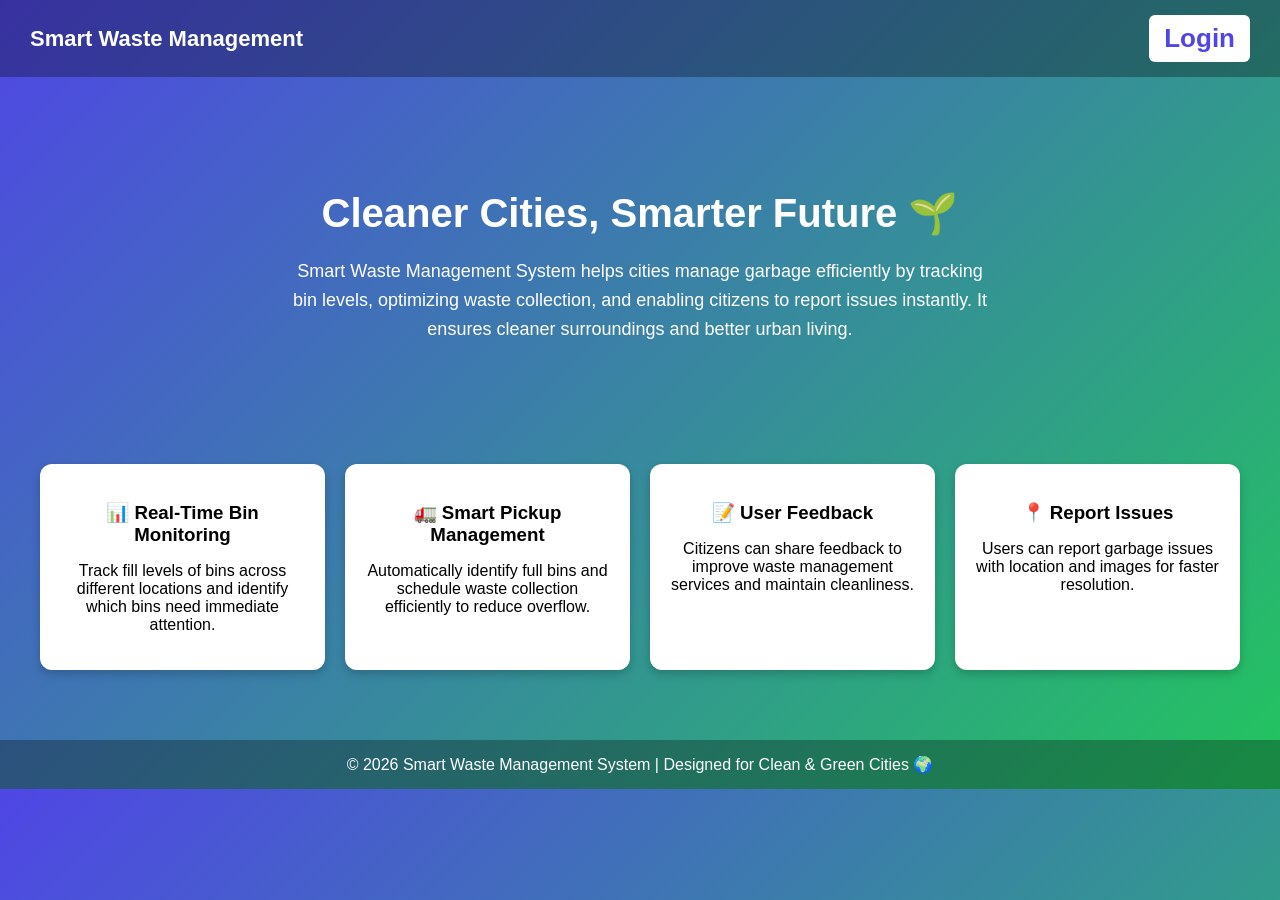
<file: backend/src/main/resources/static/index.html>
<!DOCTYPE html>
<html>
<head>
    <title>Smart Waste Management</title>
    <link rel="stylesheet" href="style.css">
    <style>
        body {
            margin: 0;
            font-family: 'Segoe UI', sans-serif;
            background: linear-gradient(135deg, #4f46e5, #22c55e);
            color: white;
        }

        /* HEADER */
        header {
            display: flex;
            justify-content: space-between;
            align-items: center;
            padding: 15px 30px;
            background: rgba(0,0,0,0.3);
        }

        header h1 {
            margin: 0;
            font-size: 22px;
        }

        header a {
            background: white;
            color: #4f46e5;
            padding: 8px 15px;
            border-radius: 6px;
            text-decoration: none;
            font-weight: bold;
        }

        header a:hover {
            background: #ddd;
        }

        /* HERO SECTION */
        .hero {
            text-align: center;
            padding: 80px 20px;
        }

        .hero h2 {
            font-size: 40px;
            margin-bottom: 20px;
        }

        .hero p {
            font-size: 18px;
            max-width: 700px;
            margin: auto;
            line-height: 1.6;
        }

        /* FEATURES */
        .features {
            display: grid;
            grid-template-columns: repeat(auto-fit, minmax(250px, 1fr));
            gap: 20px;
            padding: 40px;
        }

        .feature-card {
            background: white;
            color: black;
            padding: 20px;
            border-radius: 12px;
            text-align: center;
            box-shadow: 0 4px 10px rgba(0,0,0,0.2);
        }

        .feature-card h3 {
            margin-bottom: 10px;
        }

        /* FOOTER */
        footer {
            text-align: center;
            padding: 15px;
            background: rgba(0,0,0,0.3);
            margin-top: 30px;
        }
    </style>
</head>

<body>

<!-- HEADER -->
<header>
    <h1>Smart Waste Management</h1>
    <a href="login.html">Login</a>
</header>

<!-- HERO -->
<div class="hero">
    <h2>Cleaner Cities, Smarter Future 🌱</h2>
    <p>
        Smart Waste Management System helps cities manage garbage efficiently by tracking bin levels,
        optimizing waste collection, and enabling citizens to report issues instantly.
        It ensures cleaner surroundings and better urban living.
    </p>
</div>

<!-- FEATURES -->
<div class="features">

    <div class="feature-card">
        <h3>📊 Real-Time Bin Monitoring</h3>
        <p>
            Track fill levels of bins across different locations and identify which bins need immediate attention.
        </p>
    </div>

    <div class="feature-card">
        <h3>🚛 Smart Pickup Management</h3>
        <p>
            Automatically identify full bins and schedule waste collection efficiently to reduce overflow.
        </p>
    </div>

    <div class="feature-card">
        <h3>📝 User Feedback</h3>
        <p>
            Citizens can share feedback to improve waste management services and maintain cleanliness.
        </p>
    </div>

    <div class="feature-card">
        <h3>📍 Report Issues</h3>
        <p>
            Users can report garbage issues with location and images for faster resolution.
        </p>
    </div>

</div>

<!-- FOOTER -->
<footer>
    © 2026 Smart Waste Management System | Designed for Clean & Green Cities 🌍
</footer>

</body>
</html>
</file>
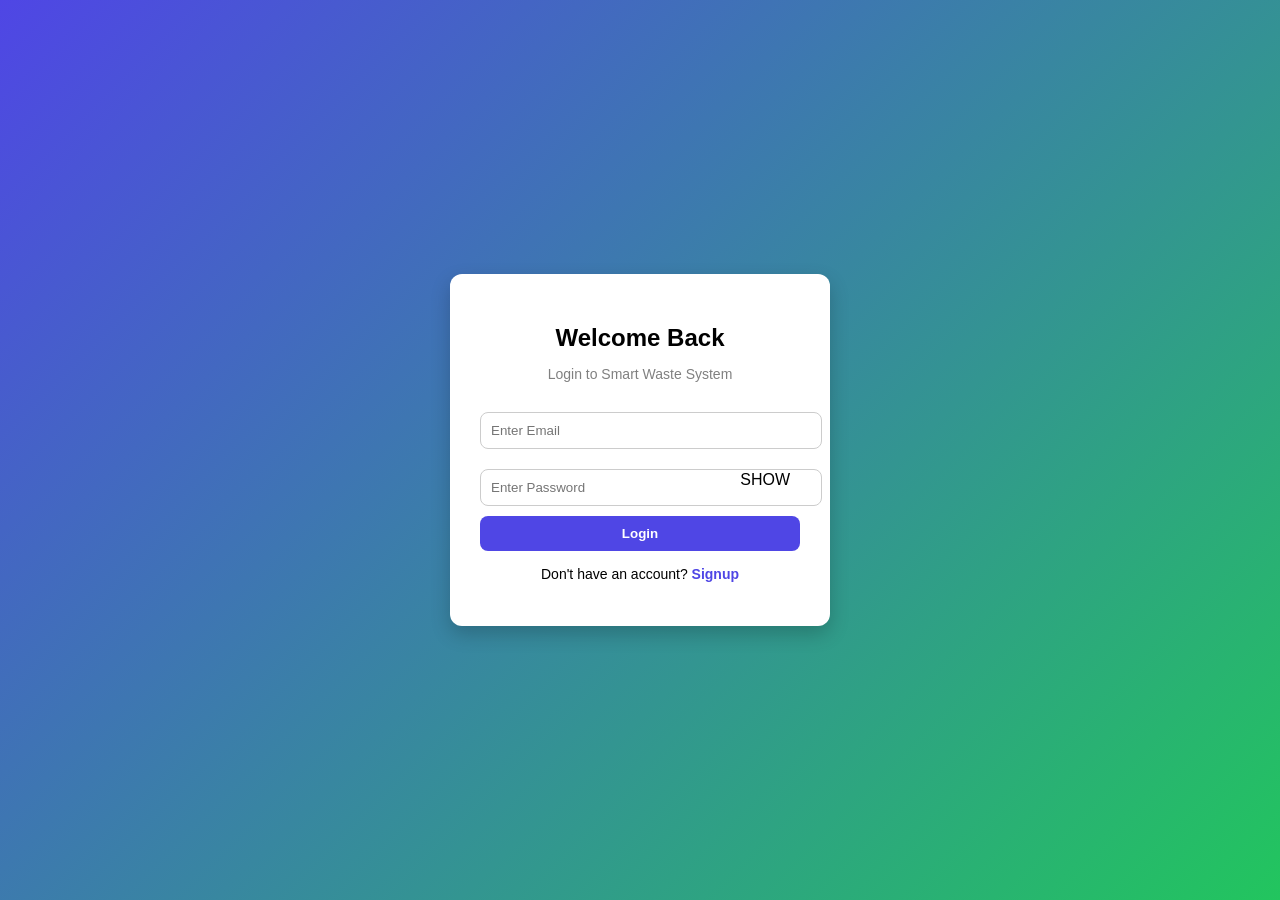
<file: backend/src/main/resources/static/admin.html>
<!DOCTYPE html>
<html>
<head>
    <title>Admin Panel</title>
    <link rel="stylesheet" href="style.css">
</head>
<body>

<header>Admin Panel</header>

<nav>
    <a href="#" onclick="showSection('bins')">Manage Bins</a>
    <a href="#" onclick="showSection('reports')">Manage Reports</a>
    <a href="#" onclick="showSection('pickups')">Manage Pickups</a>
    <a href="dashboard.html">Back to Dashboard</a>
</nav>

<div class="container">

    <!-- ================= BINS ================= -->
    <div id="binsSection">

        <h2>Add New Bin</h2>

        <div class="card">
            <input id="location" placeholder="Location">
            <input id="city" placeholder="City/Mandal/Village">
            <input id="district" placeholder="District">
            <input id="state" placeholder="State">
            <input id="fillLevel" type="number" placeholder="Fill Level %">

            <button onclick="addBin()">Add Bin</button>
        </div>

        <h2>Search Bins</h2>

        <!-- 🔍 SEARCH -->
        <div class="card">
            <select id="districtFilterBins">
                <option value="">All Districts</option>
            </select>

            <select id="stateFilterBins">
                <option value="">All States</option>
            </select>

            <button onclick="loadBins()">Search</button>
        </div>

        <h2>All Bins</h2>
        <div id="binList"></div>

    </div>

    <!-- ================= REPORTS ================= -->
    <div id="reportsSection" style="display:none;">
        <h2>Manage Reports</h2>
        <div id="reportList"></div>
    </div>

    <!-- ================= PICKUPS ================= -->
    <div id="pickupsSection" style="display:none;">

        <h2>Search Pickups</h2>

        <!-- 🔍 SEARCH -->
        <div class="card">
            <select id="districtFilterPickups">
                <option value="">All Districts</option>
            </select>

            <select id="stateFilterPickups">
                <option value="">All States</option>
            </select>

            <button onclick="loadPickups()">Search</button>
        </div>

        <h2>Manage Pickups</h2>
        <div id="pickupList"></div>

    </div>

</div>

<script>

// 🔐 ADMIN CHECK
const user = JSON.parse(localStorage.getItem("user"));

if (!user || user.role !== "ADMIN") {
    alert("Access Denied!");
    window.location.href = "login.html";
}

// ================= SWITCH SECTIONS =================
function showSection(section) {
    document.getElementById("binsSection").style.display = "none";
    document.getElementById("reportsSection").style.display = "none";
    document.getElementById("pickupsSection").style.display = "none";

    document.getElementById(section + "Section").style.display = "block";
}

// ================= GLOBAL =================
let allBins = [];

// ================= BINS =================
async function loadBins() {

    if (allBins.length === 0) {
        const res = await fetch("/api/bins");
        allBins = await res.json();
        populateFilters();
    }

    const district = document.getElementById("districtFilterBins").value;
    const state = document.getElementById("stateFilterBins").value;

    let html = "";

    allBins.forEach(bin => {

        if (
            (district && bin.district !== district) ||
            (state && bin.state !== state)
        ) return;

        html += `
        <div class="card">
            <b>${bin.location}</b>
            <p>${bin.city}, ${bin.district}, ${bin.state}</p>

            <input type="number" id="bin${bin.id}" value="${bin.fillLevel}">
            <button onclick="updateBin(${bin.id})">Update</button>
            <button onclick="deleteBin(${bin.id})">Delete</button>
        </div>`;
    });

    document.getElementById("binList").innerHTML = html;
}

// ADD BIN
async function addBin() {

    const bin = {
        location: document.getElementById("location").value,
        city: document.getElementById("city").value,
        district: document.getElementById("district").value,
        state: document.getElementById("state").value,
        fillLevel: document.getElementById("fillLevel").value
    };

    await fetch("/api/bins", {
        method: "POST",
        headers: { "Content-Type": "application/json" },
        body: JSON.stringify(bin)
    });

    alert("Bin Added!");
    allBins = []; // reload fresh data
    loadBins();
}

// UPDATE BIN
async function updateBin(id) {
    const level = document.getElementById("bin" + id).value;

    await fetch("/api/bins/" + id, {
        method: "PUT",
        headers: { "Content-Type": "application/json" },
        body: JSON.stringify({ fillLevel: level })
    });

    alert("Updated!");
    allBins = [];
    loadBins();
}

// DELETE BIN
async function deleteBin(id) {
    await fetch("/api/bins/" + id, { method: "DELETE" });

    alert("Deleted!");
    allBins = [];
    loadBins();
}

// ================= REPORTS =================
async function loadReports() {
    const res = await fetch("/api/reports");
    const data = await res.json();

    let html = "";

    data.forEach(r => {
        html += `
        <div class="card">
            <b>${r.location}</b>
            <p>${r.description}</p>

            

            <select id="report${r.id}">
                <option ${r.status === 'Pending' ? 'selected' : ''}>Pending</option>
                <option>Resolved</option>
            </select>

            <button onclick="updateReport(${r.id})">Update</button>
        </div>`;
    });

    document.getElementById("reportList").innerHTML = html;
}

async function updateReport(id) {
    const status = document.getElementById("report" + id).value;

    await fetch("/api/reports/" + id, {
        method: "PUT",
        headers: { "Content-Type": "application/json" },
        body: JSON.stringify({ status: status })
    });

    alert("Updated!");
    loadReports();
}

// ================= PICKUPS =================
async function loadPickups() {

    if (allBins.length === 0) {
        const res = await fetch("/api/bins");
        allBins = await res.json();
        populateFilters();
    }

    const district = document.getElementById("districtFilterPickups").value;
    const state = document.getElementById("stateFilterPickups").value;

    let html = "";

    allBins.forEach(bin => {

        if (bin.fillLevel < 70) return;

        if (
            (district && bin.district !== district) ||
            (state && bin.state !== state)
        ) return;

        html += `
        <div class="card">
            <b>${bin.location}</b>
            <p>${bin.city}, ${bin.district}, ${bin.state}</p>

            <select id="pickup${bin.id}">
                <option>Pending</option>
                <option>Completed</option>
            </select>

            <button onclick="updatePickup(${bin.id})">Update</button>
        </div>`;
    });

    document.getElementById("pickupList").innerHTML =
        html || "<p>No pickups</p>";
}

// UPDATE PICKUP
async function updatePickup(id) {

    await fetch("/api/bins/" + id, {
        method: "PUT",
        headers: { "Content-Type": "application/json" },
        body: JSON.stringify({
            fillLevel: 0   // 🔥 make bin empty
        })
    });

    alert("Pickup Completed!");
    allBins = [];
    loadPickups();
}

// ================= FILTERS =================
function populateFilters() {

    const districts = [...new Set(allBins.map(b => b.district))];
    const states = [...new Set(allBins.map(b => b.state))];

    const d1 = document.getElementById("districtFilterBins");
    const s1 = document.getElementById("stateFilterBins");
    const d2 = document.getElementById("districtFilterPickups");
    const s2 = document.getElementById("stateFilterPickups");

    // ✅ CLEAR OLD VALUES FIRST (VERY IMPORTANT)
    d1.innerHTML = '<option value="">All Districts</option>';
    s1.innerHTML = '<option value="">All States</option>';
    d2.innerHTML = '<option value="">All Districts</option>';
    s2.innerHTML = '<option value="">All States</option>';

    // ✅ ADD VALUES (NO DUPLICATES)
    districts.forEach(d => {
        d1.innerHTML += `<option value="${d}">${d}</option>`;
        d2.innerHTML += `<option value="${d}">${d}</option>`;
    });

    states.forEach(s => {
        s1.innerHTML += `<option value="${s}">${s}</option>`;
        s2.innerHTML += `<option value="${s}">${s}</option>`;
    });
}
// INITIAL LOAD
loadBins();
loadReports();
loadPickups();

</script>

</body>
</html>
</file>
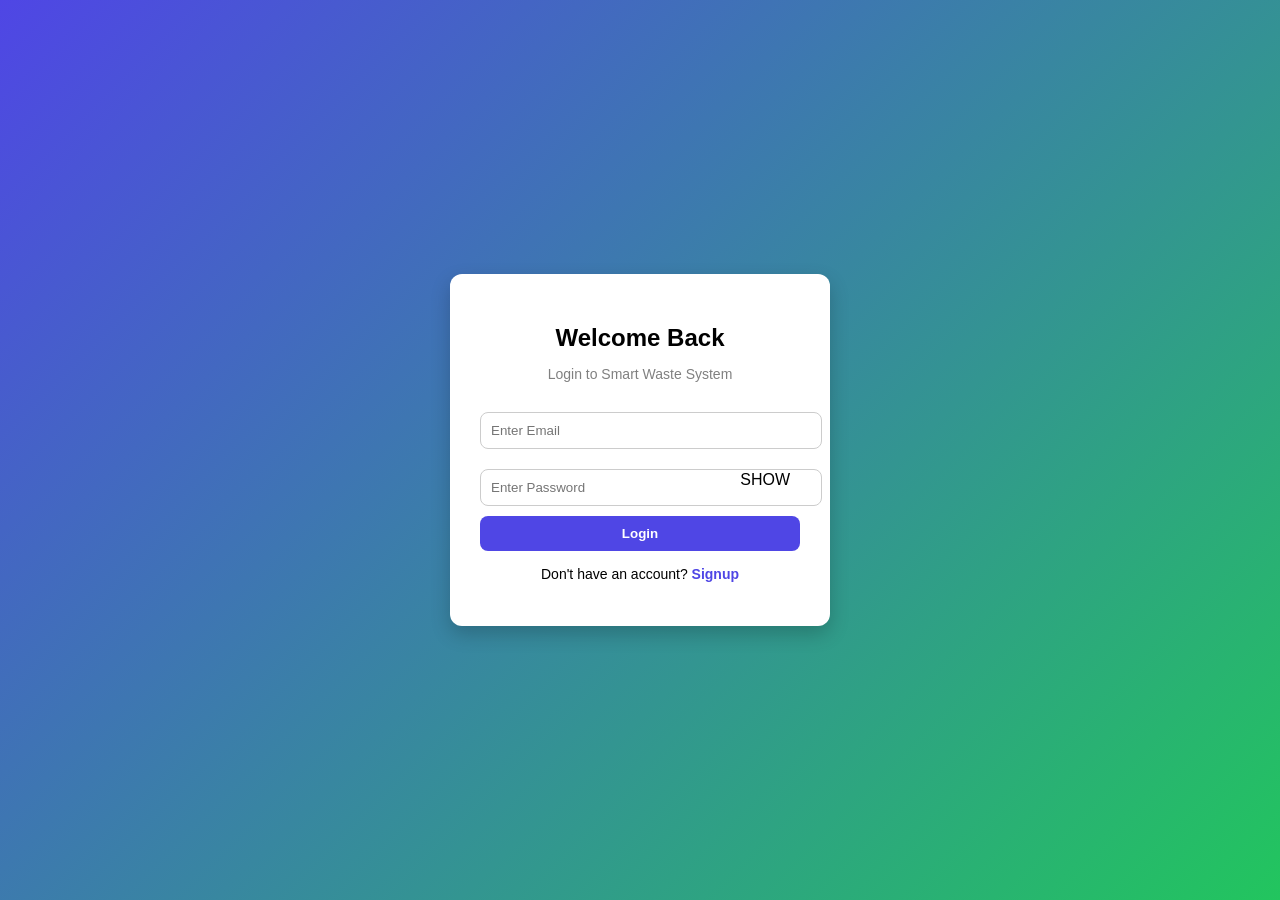
<file: backend/src/main/resources/static/dashboard.html>
<!DOCTYPE html>
<html>
<head>
    <meta charset="UTF-8">
    <title>Dashboard</title>
    <link rel="stylesheet" href="style.css">

    <style>
        .hero {
            background: linear-gradient(135deg, #4f46e5, #22c55e);
            color: white;
            padding: 40px;
            border-radius: 12px;
            text-align: center;
        }

        .section {
            background: white;
            padding: 20px;
            border-radius: 12px;
            margin-top: 20px;
            box-shadow: 0px 4px 12px rgba(0,0,0,0.1);
        }

        .features {
            display: grid;
            grid-template-columns: repeat(auto-fit, minmax(220px,1fr));
            gap: 20px;
            margin-top: 15px;
        }

        .feature-card {
            background: #f1f5f9;
            padding: 15px;
            border-radius: 10px;
            text-align: center;
            font-weight: bold;
        }

        .admin-btn {
            background: #dc2626;
            font-weight: bold;
            font-size: 16px;
        }

        .admin-btn:hover {
            background: #b91c1c;
        }

        /* 🔥 SUMMARY GRID */
        .summary-box {
            display: grid;
            grid-template-columns: repeat(auto-fit, minmax(150px,1fr));
            gap: 15px;
            margin-top: 15px;
        }

        /* 🔥 SUMMARY CARDS */
        .summary-card {
            padding: 18px;
            border-radius: 12px;
            text-align: center;
            font-weight: bold;
            color: white;
            transition: transform 0.3s, box-shadow 0.3s;
        }

        .summary-card:hover {
            transform: scale(1.05);
            box-shadow: 0px 6px 18px rgba(0,0,0,0.2);
        }

        /* COLORS */
        .total { background: #2563eb; }       /* Blue */
        .empty { background: #16a34a; }       /* Green */
        .partial { background: #f59e0b; }     /* Orange */
        .full { background: #dc2626; }        /* Red */
        .pickup { background: #7c3aed; }      /* Purple */

        .icon {
            font-size: 22px;
            display: block;
            margin-bottom: 5px;
        }
    </style>
</head>

<body>

<header>Smart Waste Management</header>

<nav>
    <a href="dashboard.html">Dashboard</a>
    <a href="bins.html">Bins</a>
    <a href="feedback.html">Feedback</a>
    <a href="reports.html">Reports</a>
    <a href="pickups.html">Pickups</a>
    <button onclick="logout()">Logout</button>
</nav>

<div class="container">

    <!-- HERO -->
    <div class="hero">
        <h2 id="welcomeText"></h2>

        <p>
            Welcome to the Smart Waste Management System 🌱 <br>
            Together, we can build cleaner and smarter cities.
        </p>

        <div id="adminPanel" style="margin-top:20px; display:none;">
            <a href="admin.html">
                <button class="admin-btn">👑 Manage System</button>
            </a>
        </div>
    </div>

    <!-- 🔥 SUMMARY -->
    <div class="section">
        <h3>📊 Bins Summary</h3>

        <div class="summary-box" id="summaryBox">
            Loading...
        </div>
    </div>

    <!-- ABOUT -->
    <div class="section">
        <h3>🌍 About This System</h3>
        <p>
            This platform helps monitor waste bins, manage garbage collection,
            and allow citizens to report issues easily. It ensures timely waste
            management and promotes a cleaner environment.
        </p>
    </div>

    <!-- FEATURES -->
    <div class="section">
        <h3>🚀 What You Can Do</h3>

        <div class="features">
            <div class="feature-card">📦 View bin status</div>
            <div class="feature-card">🚛 Track pickups</div>
            <div class="feature-card">📝 Report issues</div>
            <div class="feature-card">💬 Give feedback</div>
        </div>
    </div>

</div>

<script>

// LOGIN CHECK
const user = JSON.parse(localStorage.getItem("user"));

if (!user) {
    window.location.href = "login.html";
}

// GREETING
document.getElementById("welcomeText").innerHTML =
    "Hello, <b>" + user.username + "</b> 👋";

// ADMIN BUTTON
if (user.role && user.role.toUpperCase() === "ADMIN") {
    document.getElementById("adminPanel").style.display = "block";
}

// LOGOUT
function logout() {
    localStorage.clear();
    window.location.href = "login.html";
}

// 🔥 LOAD SUMMARY
async function loadSummary() {

    const res = await fetch("/api/bins");
    const bins = await res.json();

    let total = bins.length;
    let empty = 0;
    let partial = 0;
    let full = 0;

    bins.forEach(b => {
        let level = b.fillLevel || 0;

        if (level < 40) empty++;
        else if (level < 70) partial++;
        else full++;
    });

    document.getElementById("summaryBox").innerHTML = `
        <div class="summary-card total">
            <span class="icon">📦</span>
            Total<br>${total}
        </div>

        <div class="summary-card empty">
            <span class="icon">🟢</span>
            Empty<br>${empty}
        </div>

        <div class="summary-card partial">
            <span class="icon">🟡</span>
            Partial<br>${partial}
        </div>

        <div class="summary-card full">
            <span class="icon">🔴</span>
            Full<br>${full}
        </div>

        <div class="summary-card pickup">
            <span class="icon">🚛</span>
            Pickup Needed<br>${full}
        </div>
    `;
}

// LOAD
loadSummary();

</script>

</body>
</html>
</file>
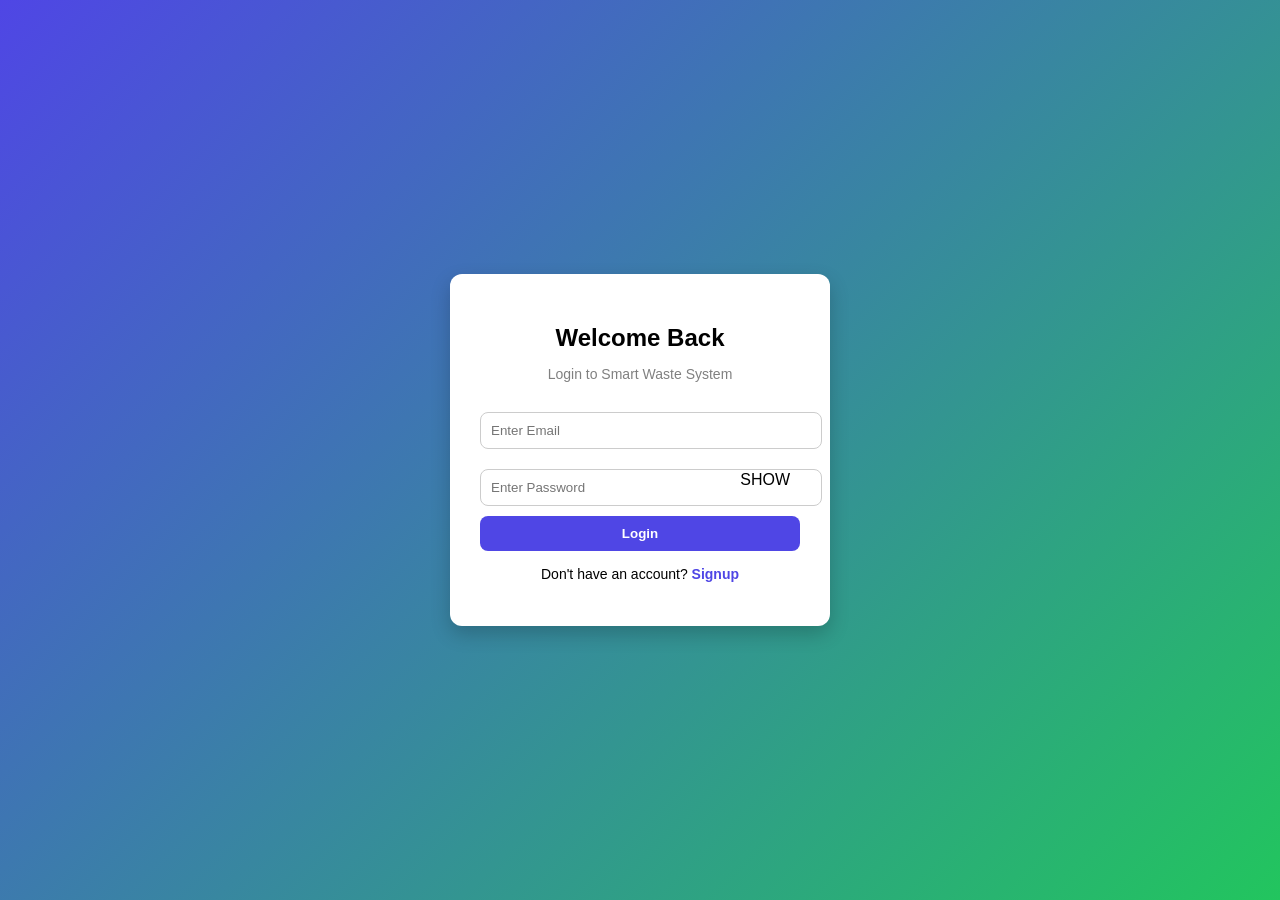
<file: backend/src/main/resources/static/feedback.html>
<!DOCTYPE html>
<html>
<head>
    <title>Feedback</title>
    <link rel="stylesheet" href="style.css">
</head>
<body>

<header>Smart Waste Management</header>

<nav>
    <a href="dashboard.html">Dashboard</a>
    <a href="bins.html">Bins</a>
    <a href="feedback.html">Feedback</a>
    <a href="reports.html">Reports</a>
    <a href="pickups.html">Pickups</a>
    <button onclick="logout()">Logout</button>
</nav>

<div class="container">

    <h2>Give Feedback</h2>

    <div class="card">
        <p id="welcomeUser" style="font-weight:bold;"></p>
        <textarea id="message" placeholder="Write your feedback..."></textarea>
        <button onclick="submitFeedback()">Submit</button>
    </div>

    <h2>Recent Feedback</h2>
    <div id="feedbackList"></div>

</div>

<script>

// 🔐 GET LOGGED-IN USER
const user = JSON.parse(localStorage.getItem("user"));

// ❌ If not logged in → redirect
if (!user) {
    alert("Please login first!");
    window.location.href = "login.html";
}

// LOGOUT
function logout() {
    localStorage.clear();
    window.location.href = "login.html";
}

// 👤 Show username
document.getElementById("welcomeUser").innerText = "Logged in as: " + user.username;


// LOAD FEEDBACK
async function loadFeedback() {
    const res = await fetch("/api/feedback");
    const data = await res.json();

    let html = "";

    data.slice(-5).reverse().forEach(f => {
        html += `
        <div class="card">
            <b>${f.username || "User"}</b>
            <p>${f.message}</p>
        </div>`;
    });

    document.getElementById("feedbackList").innerHTML = html;
}


// SUBMIT FEEDBACK
async function submitFeedback() {

    const message = document.getElementById("message").value;

    if (!message) {
        alert("Please enter feedback!");
        return;
    }

    await fetch("/api/feedback", {
        method: "POST",
        headers: { "Content-Type": "application/json" },
        body: JSON.stringify({
            username: user.username,   // ✅ AUTO FROM LOGIN
            message: message
        })
    });

    alert("Feedback submitted!");
    document.getElementById("message").value = "";
    loadFeedback();
}

loadFeedback();

</script>

</body>
</html>
</file>
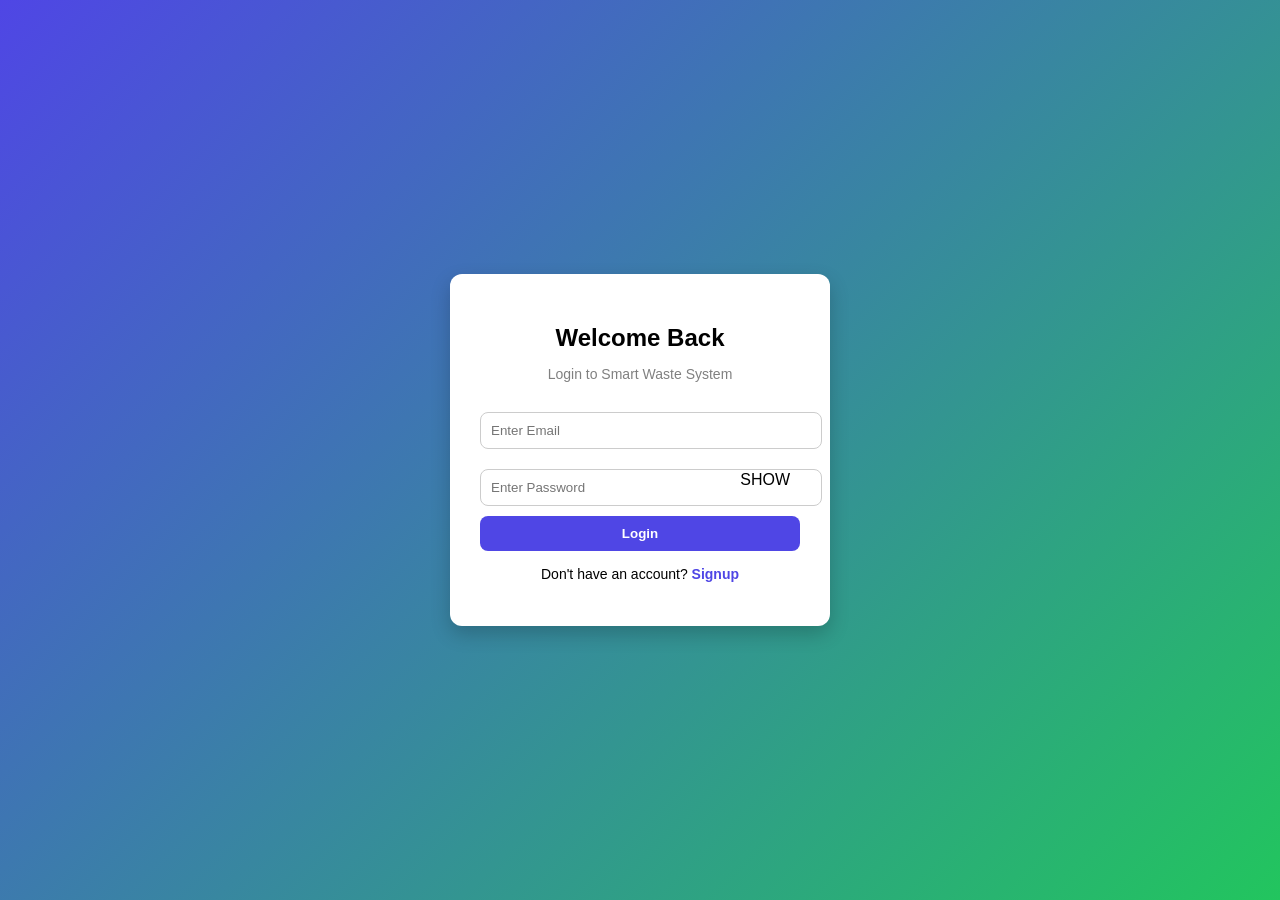
<file: backend/src/main/resources/static/login.html>
<!DOCTYPE html>
<html>
<head>
    <title>Login</title>
    <link rel="stylesheet" href="style.css">
</head>

<body class="auth-body">

<div class="auth-container">
    <h2>Welcome Back</h2>
    <p class="subtitle">Login to Smart Waste System</p>

    <input type="email" id="email" placeholder="Enter Email">

    <div style="position: relative;">
        <input type="password" id="password" placeholder="Enter Password">
        <span onclick="togglePassword()" 
              style="position:absolute; right:10px; top:12px; cursor:pointer;">SHOW</span>
    </div>

    <button onclick="login()">Login</button>

    <p class="switch">
        Don't have an account? <a href="signup.html">Signup</a>
    </p>
</div>

<script>
function togglePassword() {
    const pass = document.getElementById("password");
    pass.type = pass.type === "password" ? "text" : "password";
}

async function login() {

    const email = document.getElementById("email").value;
    const password = document.getElementById("password").value;

    if (!email || !password) {
        alert("Please enter email and password");
        return;
    }

    try {
        const response = await fetch("https://smart-waste-management-system-v2.onrender.com/api/auth/login", {
            method: "POST",
            headers: {"Content-Type": "application/json"},
            body: JSON.stringify({ email, password })
        });

        if (!response.ok) {
            alert("Invalid Email or Password ");
            return;
        }

        const data = await response.json();

        if (data && data.id) {
            localStorage.setItem("user", JSON.stringify(data));
            alert("Login Successful ");
            window.location.href = "dashboard.html";
        } else {
            alert("Invalid credentials ");
        }

    } catch (error) {
        alert("Server error");
        console.error(error);
    }
}
</script>

</body>
</html>
</file>
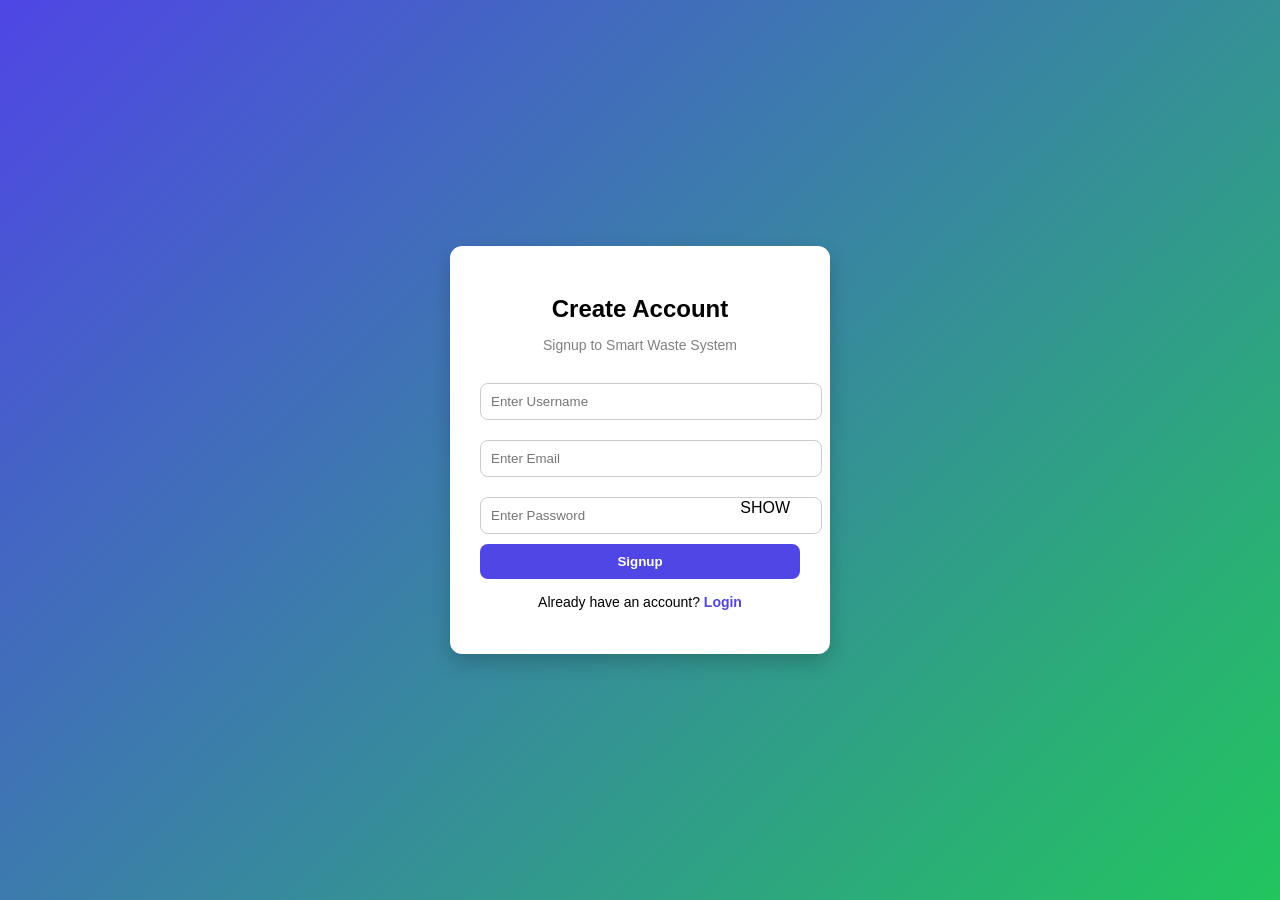
<file: backend/src/main/resources/static/signup.html>
<!DOCTYPE html>
<html>
<head>
    <title>Signup</title>
    <link rel="stylesheet" href="style.css?v=2">
</head>

<body class="auth-body">

<div class="auth-container">
    <h2>Create Account</h2>
    <p class="subtitle">Signup to Smart Waste System</p>

    <input type="text" id="username" placeholder="Enter Username">
    <input type="email" id="email" placeholder="Enter Email">

    <div style="position: relative;">
        <input type="password" id="password" placeholder="Enter Password">
        <span onclick="togglePassword()" 
              style="position:absolute; right:10px; top:12px; cursor:pointer;">SHOW</span>
    </div>

    <button onclick="signup()">Signup</button>

    <p class="switch">
        Already have an account? <a href="login.html">Login</a>
    </p>
</div>

<script>
function togglePassword() {
    const pass = document.getElementById("password");
    pass.type = pass.type === "password" ? "text" : "password";
}

async function signup() {

    const username = document.getElementById("username").value;
    const email = document.getElementById("email").value;
    const password = document.getElementById("password").value;

    if (!username || !email || !password) {
        alert("All fields are required!");
        return;
    }

    try {
        const response = await fetch("http://localhost:8080/api/auth/signup", {
            method: "POST",
            headers: { "Content-Type": "application/json" },
            body: JSON.stringify({ username, email, password })
        });

        const data = await response.json();

        if (data && data.id) {
            alert("Signup Successful!");
            window.location.href = "login.html";
        } else {
            alert("Signup failed. Try again.");
        }

    } catch (error) {
        alert("Server error");
        console.error(error);
    }
}
</script>

</body>
</html>
</file>
<file: backend/src/main/resources/static/style.css>
body {
    font-family: 'Segoe UI', sans-serif;
    margin: 0;
    background: linear-gradient(135deg, #eef2f3, #dfe9f3);
}

/* HEADER */
header {
    text-align: center;
    padding: 20px;
    background: #1e293b;
    color: white;
    font-size: 26px;
    font-weight: bold;
}

/* NAVBAR */
nav {
    display: flex;
    justify-content: center;
    gap: 15px;
    background: #334155;
    padding: 12px;
}

nav a {
    color: white;
    text-decoration: none;
    font-weight: bold;
}

nav a:hover {
    color: #38bdf8;
}

/* CONTAINER */
.container {
    max-width: 1000px;
    margin: auto;
    padding: 20px;
}

/* CARD DESIGN */
.card {
    background: white;
    padding: 18px;
    margin-bottom: 15px;
    border-radius: 12px;
    box-shadow: 0px 4px 12px rgba(0,0,0,0.1);
}

/* BUTTON */
button {
    padding: 10px 18px;
    border: none;
    border-radius: 6px;
    background: #2563eb;
    color: white;
    cursor: pointer;
}

button:hover {
    background: #1d4ed8;
}

/* INPUT */
input, textarea, select {
    width: 100%;
    padding: 10px;
    margin: 8px 0;
    border-radius: 6px;
    border: 1px solid #ccc;
}

/* STATUS COLORS */
.status-empty { color: green; font-weight: bold; }
.status-partial { color: orange; font-weight: bold; }
.status-full { color: red; font-weight: bold; }

/* SUMMARY BOX */
.summary {
    background: #0f172a;
    color: white;
    padding: 15px;
    border-radius: 10px;
    margin-bottom: 20px;
}
/* AUTH PAGES */

.auth-body {
    margin: 0;
    font-family: Arial, sans-serif;
    background: linear-gradient(135deg, #4f46e5, #22c55e);
    height: 100vh;
    display: flex;
    justify-content: center;
    align-items: center;
}

.auth-container {
    background: white;
    padding: 30px;
    width: 320px;
    border-radius: 12px;
    box-shadow: 0 8px 20px rgba(0,0,0,0.2);
    text-align: center;
}

.auth-container h2 {
    margin-bottom: 5px;
}

.subtitle {
    color: gray;
    font-size: 14px;
    margin-bottom: 20px;
}

.auth-container input {
    width: 100%;
    padding: 10px;
    margin: 10px 0;
    border-radius: 8px;
    border: 1px solid #ccc;
}

.auth-container button {
    width: 100%;
    padding: 10px;
    background: #4f46e5;
    color: white;
    border: none;
    border-radius: 8px;
    font-weight: bold;
    cursor: pointer;
}

.auth-container button:hover {
    background: #4338ca;
}

.switch {
    margin-top: 15px;
    font-size: 14px;
}

.switch a {
    color: #4f46e5;
    text-decoration: none;
    font-weight: bold;
}
</file>
